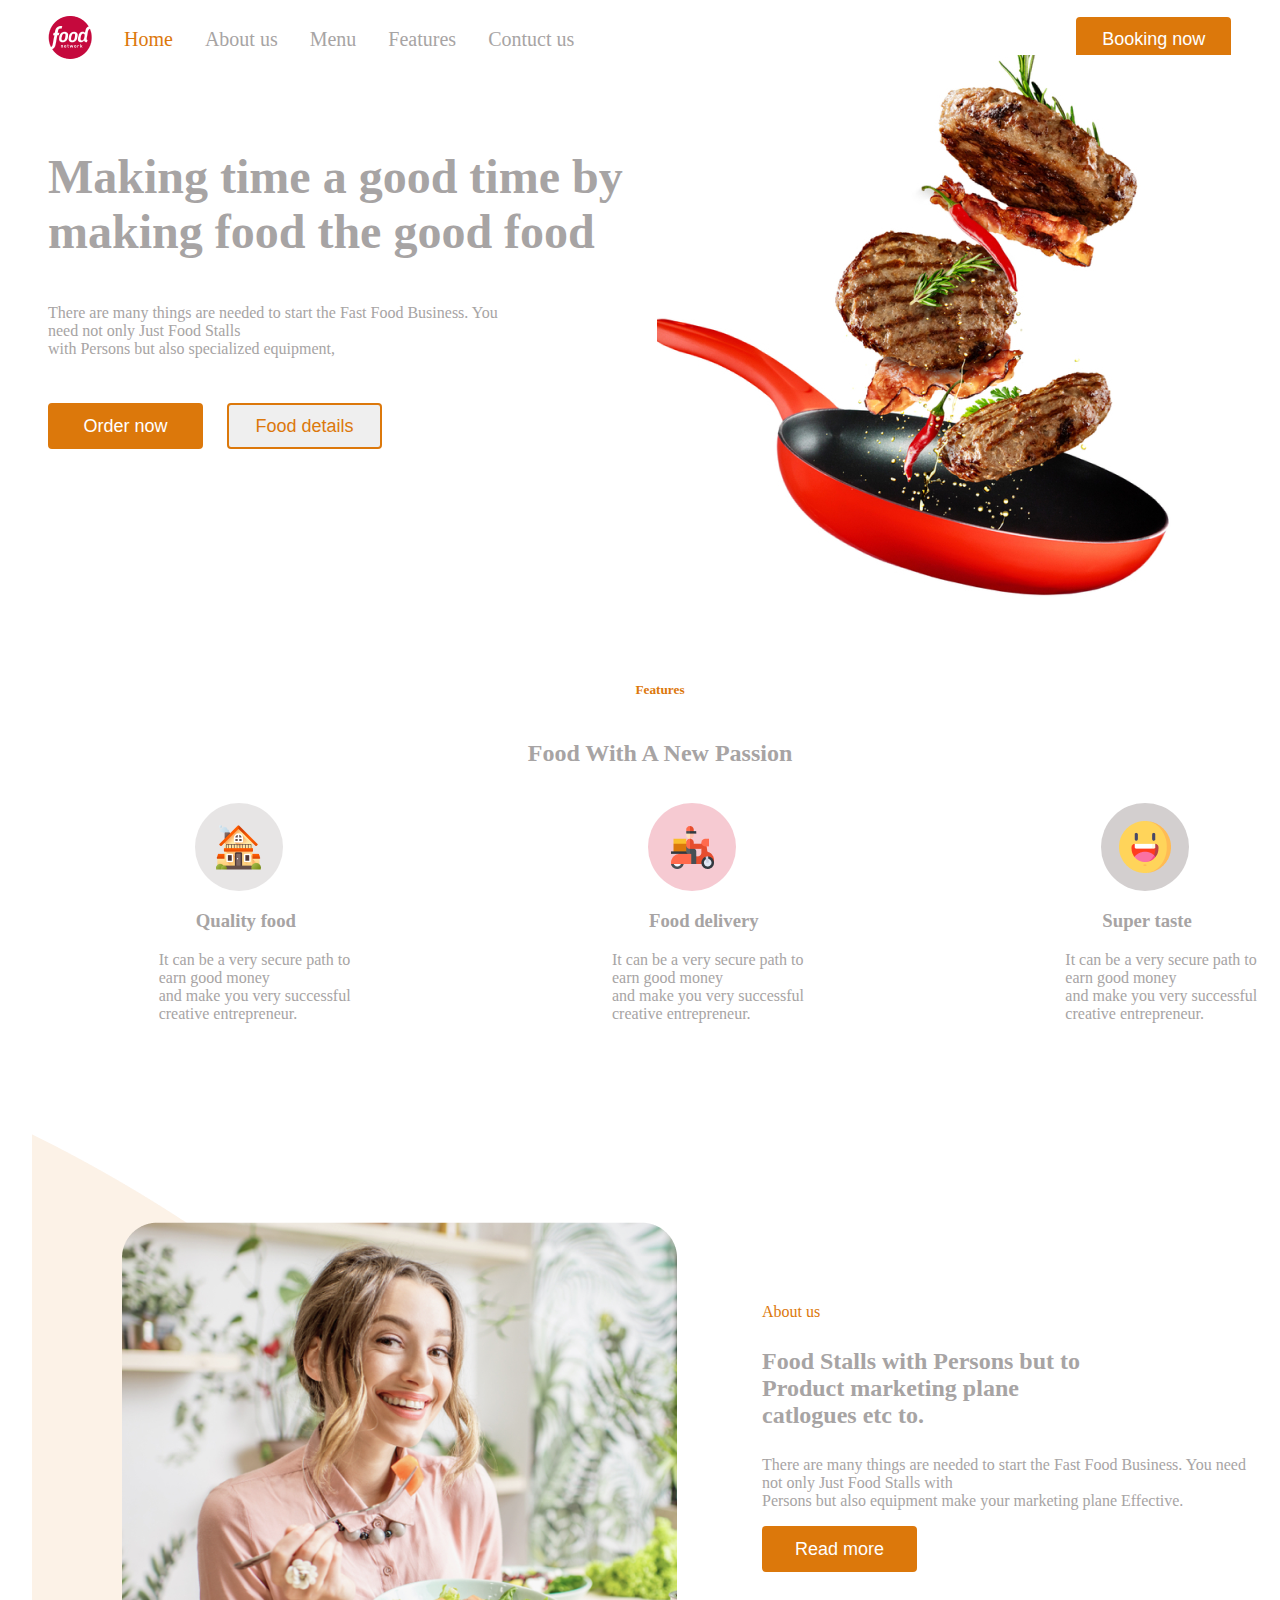
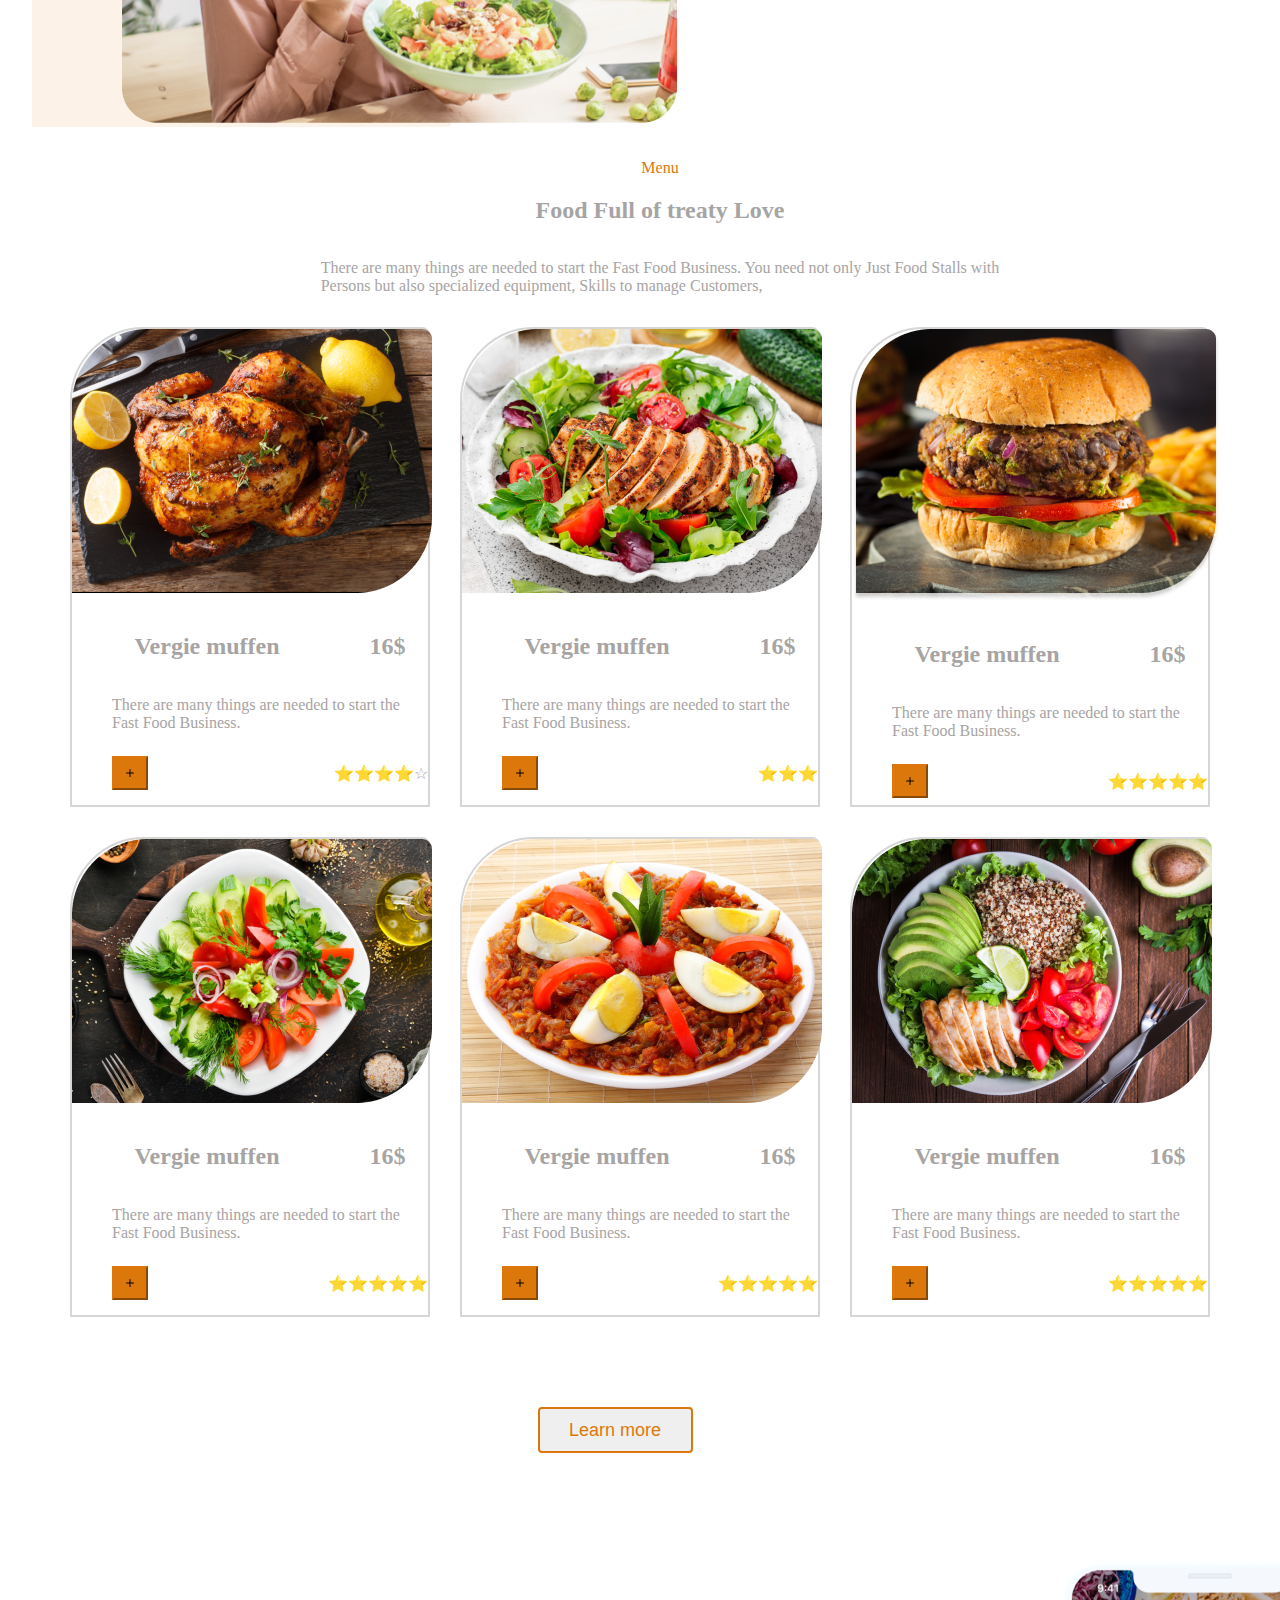
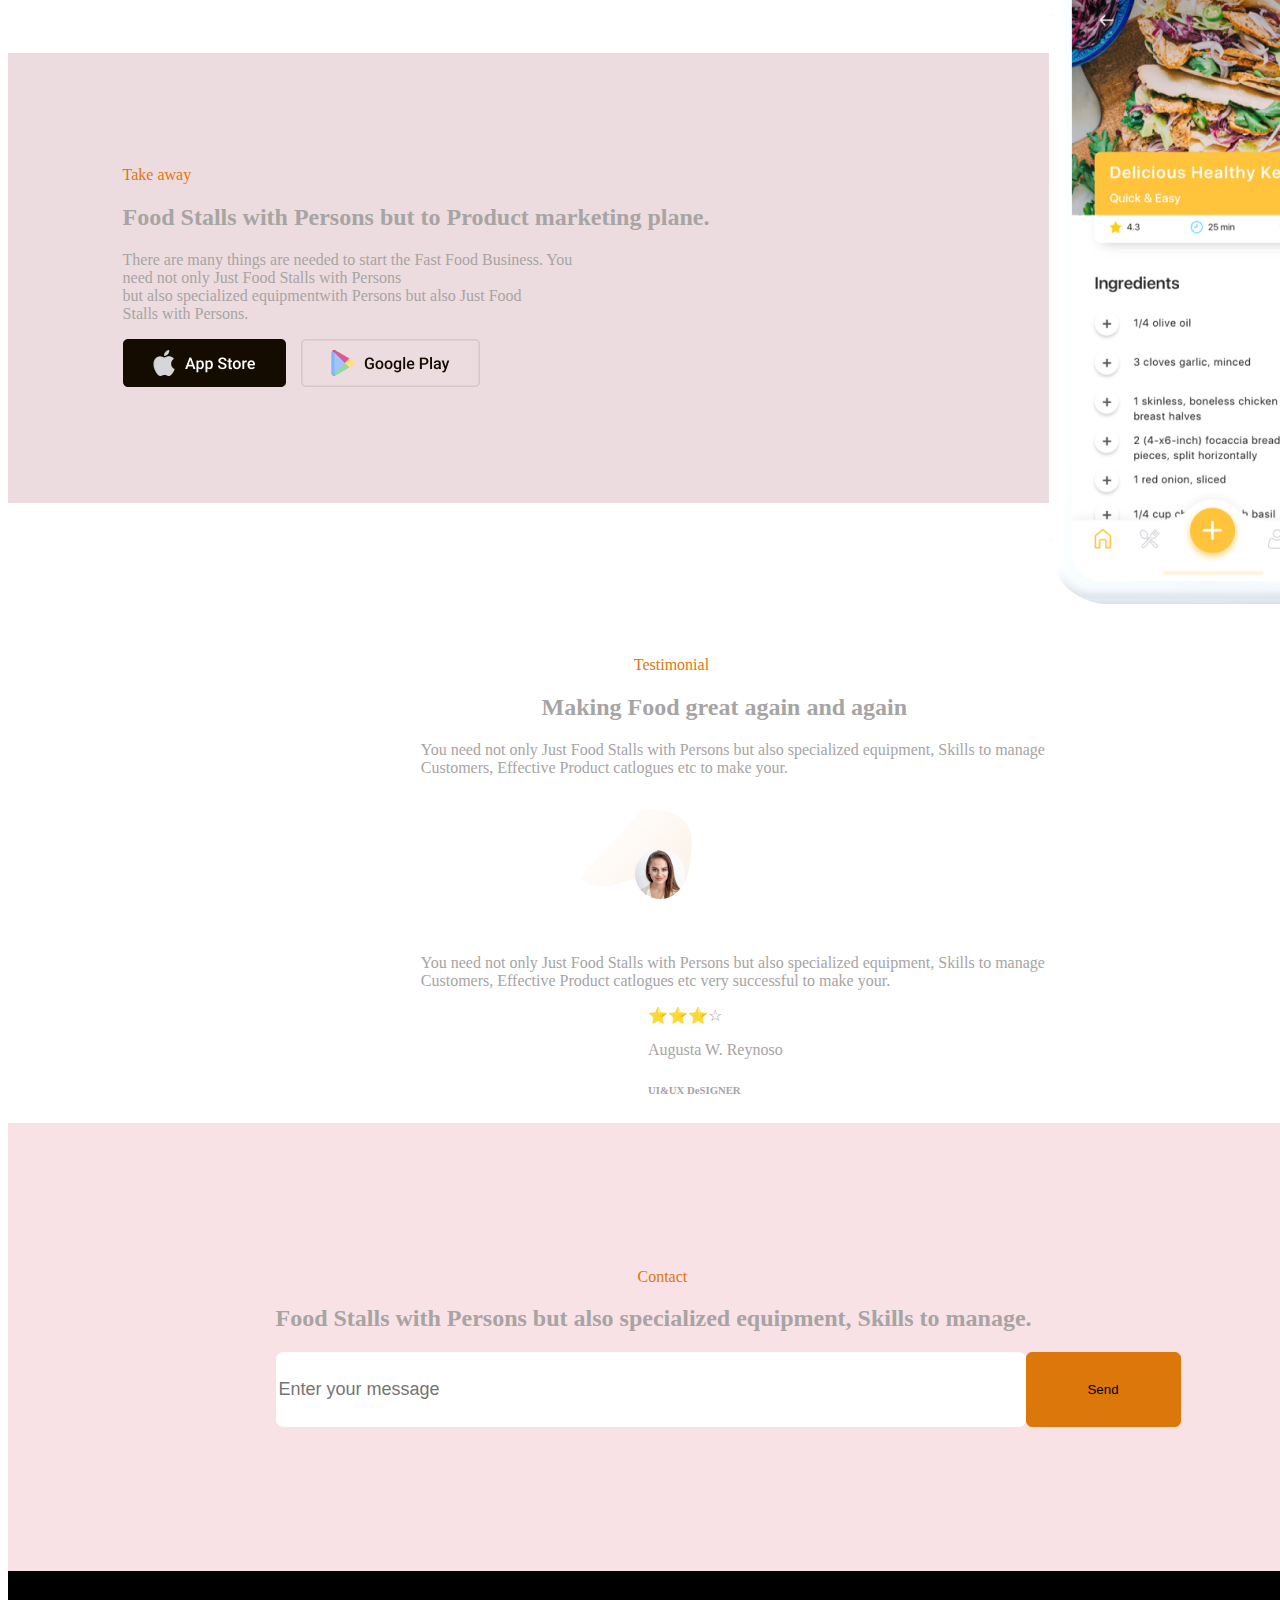
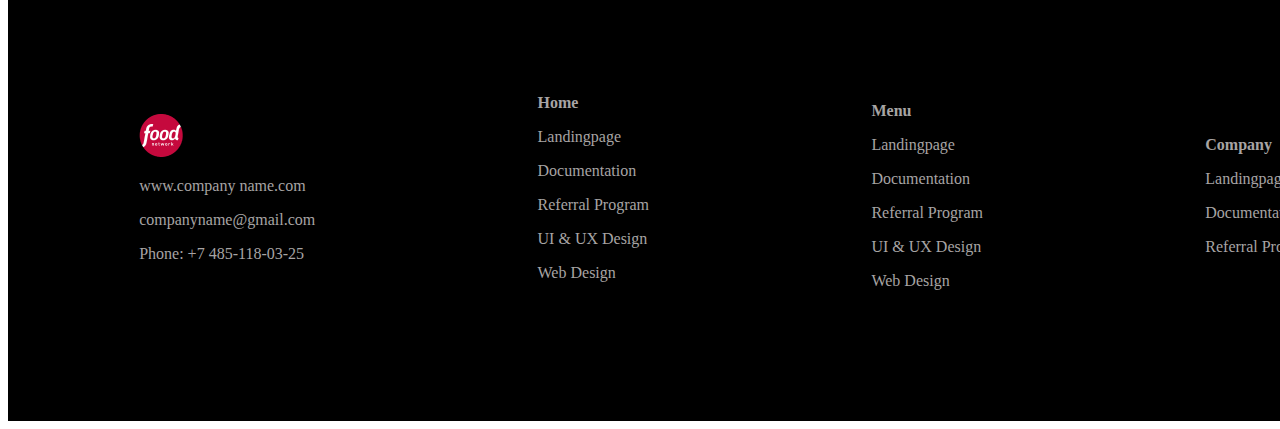
<file: index.html>
<!DOCTYPE html>
<html lang="en">
<head>
  <meta charset="UTF-8">
  <meta http-equiv="X-UA-Compatible" content="IE=edge">
  <meta name="viewport" content="width=device-width, initial-scale=1.0">
  <link rel="preconnect" href="https://fonts.googleapis.com">
<link rel="preconnect" href="https://fonts.gstatic.com" crossorigin>
<link href="https://fonts.googleapis.com/css2?family=Roboto:wght@400;500&display=swap" rel="stylesheet">
  <link rel="stylesheet" href="./style/main.css">
  <title>1-OY imtihon</title>
</head>
<body>
<header>
  <div class="container">
<nav >
  <ul class="header_list"> 
    <li><img src="./style/images/logo_food.png" alt=""></li>
    <li class="list_item1">Home</li>
    <li class="list_item">About us</li>
    <li class="list_item">  Menu</li>
    <li class="list_item">Features</li>
    <li class="list_item"> Contuct us</li>
    <button class="btn1">Booking now</button>
  </ul>
</nav>
</div>
</header>
<main>
<div class="container">

  <section class="section1">
    <div>
      <nav class=" main_top">
      <ul  class="heading_text">
        <li><h1 class="maintop_heading">Making  time  a good time by <br> making  food the good food</h1> </li>

          <li class="maintop_paragraph">  <p>There are many things are needed to start the Fast Food Business. You <br> need not only Just Food Stalls <br> with Persons but also specialized equipment,</p></li>
        </ul>
        <ul class="btns">   <li><button class="btn2">Order now</button></li> 
          <li><button class="btn3">Food details</button></li></ul>
  
    </nav></div>
    <div><img class="big_img" src="./style/images/bigimg.jpg" alt="big_img">
    </div>

</section>


<div > <ul class="section2_top"><li><h5 class="features_h5">Features</h5></li>
  <li><h2>Food With A New Passion
  </h2></li></ul></div>

<section class="section2" >

  <div class="box">

<div class="boxes1">
 </div>   <ul>
  <li><h3 class="section2_h3"> Quality food</h3></li>
  <li><p>It can be a very secure path to <br> earn good money <br> and make you very successful <br> creative entrepreneur.</p></li>
   </ul> </div>
<div class="box">
   <div class="boxes2">
     </div>
      <ul>
         <li><h3 class="section2_h3">Food delivery</h3></li>
         <li><p>It can be a very secure path to <br> earn good money <br> and make you very successful <br> creative entrepreneur. </p></li>
        </ul> </div>
 <div class="box
 "><div class="boxes3"> </div>
 <ul>
  <li>
    <h3 class="section2_h3">Super taste</h3>
  </li>
  <li>
    <p>It can be a very secure path to <br> earn good money <br> and make you very successful <br>
      creative entrepreneur.</p>
  </li>
 </ul> 
 </div>
</section>
<section>
<div class="conatainer">

  <div class="section3">
    
    <ul class="section3_img">
      <li><img class="section3img
        " src="./style/images/opaxon_img.png" alt=""></li>
    </ul>


    <ul class="section3_text">
  <li > <a href="#"> About us</a>
  </li>
  <li><h2>Food Stalls with Persons but  to <br>  Product marketing plane <br>
    catlogues etc to. </h2>
    
  </li>
  <li> <p>
    There are many things are needed to start the Fast Food Business. You need <br> not only Just Food Stalls with <br> Persons but also 
  equipment  make your marketing plane Effective.
  </p></li>
  <button class="btn4"> Read more
  </button>
    </ul></div>
  

</section>

<section class="Section4">
   <div class="container">
    <div>
<ul class="section4_top">
  <li> <a href="#"> Menu </a></li>
  <li> <h2>Food Full of treaty Love</h2></li>
  <li> <p>There are many things are needed to start the Fast Food Business. You need not only Just Food Stalls with <br> Persons but also specialized equipment, Skills to manage Customers,<br></p></li>
</ul>

    </div>

<div class="boxes">

<div class="box1"> <img class="boxes_images" src="./style/images/img1.png" alt=" Vegia muffen">
 
  <div>
    <ul class="box1_list1"> <li><h2 class="box1_list_item">Vergie muffen</h2></li>
      <li><h2>16$</h2></li>
    </ul>


     <ul class="box1_2list">
        <li><p class="box1_text">There are many things are needed to start the Fast Food Business.</p></li>
  </ul>
  <ul class="box1_last_list">
<li><button class="btn5"></button></li>
<li><p>⭐⭐⭐⭐☆</p></li>
  </ul>
  </div>
  

</div>

<div class="box2"> <img src="./style/images/img2.png" alt="salads">
   <div>
  <ul class="box2_list1"> <li><h2 class="box2_list_item">Vergie muffen</h2></li>
    <li><h2>16$</h2></li>
  </ul>


   <ul class="box2_2list">
      <li><p class="box2_text">There are many things are needed to start the Fast Food Business.</p></li>
</ul>
<ul class="box2_last_list">
<li><button class="btn6"></button></li>
<li><p>⭐⭐⭐</p></li>
</ul>
</div> </div>

<div class="box3"><img src="./style/images/img3.png" alt="burger">

  <div>
    <ul class="box3_list1"> <li><h2 class="box3_list_item">Vergie muffen</h2></li>
      <li><h2>16$</h2></li>
    </ul>
  
  
     <ul class="box3_2list">
        <li><p class="box3_text">There are many things are needed to start the Fast Food Business.</p></li>
  </ul>
  <ul class="box3_last_list">
  <li><button class="btn7"></button></li>
  <li><p>⭐⭐⭐⭐⭐</p></li>
  </ul>
  </div>
</div>

<div class="box4"> <img src="./style/images/img4.png" alt="delomico steak">

  <div>
    <ul class="box4_list1"> <li><h2 class="box4_list_item">Vergie muffen</h2></li>
      <li><h2>16$</h2></li>
    </ul>
  
  
     <ul class="box4_2list">
        <li><p class="box4_text">There are many things are needed to start the Fast Food Business.</p></li>
  </ul>
  <ul class="box4_last_list">
  <li><button class="btn8"></button></li>
  <li><p>⭐⭐⭐⭐⭐</p></li>
  </ul>
  </div>

</div>

<div class="box5"><img src="./style/images/img5.png" alt="egg masala">  

  <div>
    <ul class="box5_list1"> <li><h2 class="box5_list_item">Vergie muffen</h2></li>
      <li><h2>16$</h2></li>
    </ul>
  
  
     <ul class="box5_2list">
        <li><p class="box4_text">There are many things are needed to start the Fast Food Business.</p></li>
  </ul>
  <ul class="box5_last_list">
  <li><button class="btn9"></button></li>
  <li><p>⭐⭐⭐⭐⭐</p></li>
  </ul>
  </div>

</div>

<div class="box6"> <img src="./style/images/img6.png" alt="Peach melba dish"> 

  <div>
    <ul class="box6_list1"> <li><h2 class="box6_list_item">Vergie muffen</h2></li>
      <li><h2>16$</h2></li>
    </ul>
  
  
     <ul class="box6_2list">
        <li><p class="box4_text">There are many things are needed to start the Fast Food Business.</p></li>
  </ul>
  <ul class="box6_last_list">
  <li><button class="btn10"></button></li>
  <li><p>⭐⭐⭐⭐⭐</p></li>
  </ul>
  </div>

  

</div>

<button class="btn11"> Learn more</button>





</div>



   



   
       </div>
       
  </section>

  <section class="section8">

     <div class="box_phone">
      <div class="box_phone_text"> <ul>
        <li>
          <a href="#">Take away</a>
        </li>
        <li><h2>Food Stalls with Persons but  to  Product marketing plane. </h2></li>
        <li><p>There are many things are needed to start the Fast Food Business. You <br> need not only Just Food Stalls with Persons <br> but also specialized equipmentwith Persons but also  Just Food <br> Stalls with Persons.</p></li>
      </ul>

      <ul class="google_appstore">
        <li><img class="appstore" src="./style/images/app store.png" alt=""></li>
        <li><img class="google" src="./style/images/google.png" alt=""></li>
      </ul>
</div>
      

<img class="phone" src="./style/images/phone.png" alt="phone">


     </div>
  </section>

  <section class="section9">
<div class="testimonial">
<ul class="testimonials_list">

  <li class="heading">
    <a href="
    #"> Testimonial</a>
  </li>
<li class="testimonial_h2"><h2>Making Food great again and again</h2></li>
<li class="testimonial_p"><p>
  You need not only Just Food Stalls with Persons but also specialized equipment, Skills to manage Customers, Effective Product catlogues etc to make your.
</p></li>

<LI><img class="OPAXON" src="./style/images/opaxon2.png" alt="CUSTOMER"></LI>

<li class="testimonial_p"><p>You need not only Just Food Stalls with Persons but also specialized  equipment, Skills to manage Customers, Effective  Product catlogues etc very successful  to make your.</p></li>
<li class="stars2"><p>⭐⭐⭐☆</p></li>
<li class="reynoso"><p>Augusta W. Reynoso</p></li>
<li class="designer"><h6>UI&UX DeSIGNER</h6></li>
</ul>

</div>
  </section>
  <section  class="section12">

    <div class="container
    ">
    <ul>
      <li class="contact">
        <a href="#"> Contact</a>

      </li>
      <li><h2>Food Stalls with Persons but also specialized equipment, Skills to manage.</h2></li>
<form action="https://echo.htmlacademy.ru/" method="post">
 
  <input class="input1" type="text"
  name="message"
 placeholder="Enter your message" >
 <button class="btnlast" type="submit">Send

 </button>
</form>

    </ul>

    </div>
  </section>



 

</div>

</main>

<footer> 
  <div class="container">
    <div class="lastbox"> 
<ul>
  <img src="./style/images/logo_food.png" alt="logo_food">
  <li><p>www.company name.com</p></li>
  <li><p>companyname@gmail.com</p></li>
  <li><p>Phone: +7 485-118-03-25</p></li>
</ul>

<ul>
  <li><strong>Home</strong></li>
  <li><p>Landingpage</p></li>
  <li><p>Documentation</p></li>
  <li><p>Referral Program</p></li>
  <li><p>UI & UX Design</p></li>
  <li><p>Web Design</p></li>
</ul>
<ul>
  <li> <p><strong>Menu</strong></p></li>
  <li> <p>Landingpage</p></li>
  <li> <p>Documentation</p></li>
  <li> <p>Referral Program</p></li>
  <li> <p>UI & UX Design</p></li>
  <li><p>Web Design</p></li>
</ul>
<ul>
  <li> <p><strong>Company</strong></p></li>
  <li> <p>Landingpage</p></li>
  <li> <p>Documentation</p></li>
  <li> <p>Referral Program</p></li>
  
</ul>
</div>
</div>
</footer>
</body>
<html
</file>
<file: style/main.css>
*{ box-sizing: border-box; font-family: 'Philosopher' sans-serif;font-family:'Roboto'sans-serif;}
ul,ol{ list-style-type: none;}
a{ text-decoration:none ;color: #DC780B;}
.container{ max-width: 1360px;
height: auto;
margin: 0 auto;
padding: 20px auto;}

.header_list{ display: flex; align-items: center; gap: 32px}
.list_item{ font-size: 20px
  ;}
  .list_item1{ color: #DC780B;font-size: 20px;}
  .btn1{ margin-left: 470px; width: 155px;
    height: 46px;
    left: 1135px;
    top: 30px;
    border-radius: 4px;background-color:#DC780B; border: #DC780B 2px solid; color: white; font-size: 18px;}
  .btns{display: flex; gap: 24px;margin-top: 17px;}
  .heading_text{ margin-top: 70px;}
   .btn2{  width: 155px;
    height: 46px;
    left: 1135px;
    top: 30px;
    border-radius: 4px;background-color:#DC780B; border: #DC780B 2px solid; color: white; font-size: 18px}

  .maintop_heading{ margin-top: 45px; font-size: 48px;}
.maintop_paragraph{ margin-top: 45px;}
.btns{ margin-top: 45px;font-size: 16px;}
   .btn3{  width: 155px;
    height: 46px;
    left: 1135px;
    top: 30px;
    border-radius: 4px;
     border: #DC780B 2px solid; color: #DC780B; font-size: 18px}
     .section1{ display:flex;}
     .big_img{ position: relative; left: 34px;
    bottom: 24px;}

.section2{  width: 1360px; height: auto; display: flex; align-items: center; justify-content: center; justify-content: space-around;}

.boxes1{ width: 88px; height: 88px; border-radius: 50%; background-color: rgb(231, 229, 229);background-image:url(./images/house.png);background-repeat: no-repeat; background-position-x: center; background-position-y: center; margin-left: 76px;}

.boxes2{ width: 88px; height: 88px; border-radius: 50%; background-color: rgb(246, 202, 210); background-image:url(./images/delivery.png); background-repeat: no-repeat; background-position-x: center; background-position-y: center;margin-left: 76px;}

.boxes3{width: 88px;height: 88px; border-radius: 50%; background-color: rgb(211, 207, 207)
  ; background-image: url(./images/smile.png);background-repeat: no-repeat; background-position-x: center; background-position-y: center; margin-left: 76px;}
  .section2_h3{ margin-left: 37px;}  
.section2_top{ display: flex; justify-content: center; align-items: center;flex-direction: column; } 
.features_h5{ color: #DC780B;}
.btn4{ width: 155px;
  height: 46px;
  left: 1135px;
  top: 30px;
  border-radius: 4px;background-color:#DC780B; border: #DC780B 2px solid; color: white; font-size: 18px}
  .section3{  position: relative ; left: 24px;}
  .section3{ display: flex; align-items: center; margin-top: 67px;}
  .section3_img{ background-image: url(./images/background_img1.png); background-repeat: no-repeat; }
  .section3img
  { margin-left: 50px; margin-top:  100px;}
  .section3_text{ margin-left: 45px;}
  .section3_text li{ margin-top: 27px;}
  .section4_top{ display: flex; align-items: center; justify-content: center; flex-direction: column;}

.boxes{ display: flex; flex-wrap: wrap;justify-content: center; gap: 30px 30px
  ;}
  .box1 { border: 2px solid rgb(215, 214, 214) ;width: 360px;
height: 480px  ; border-top-left-radius: 74px; border-top-right-radius: 8px;  }
.box1_list1{ display: flex; justify-content: space-around;}
.box1_list_item{ margin-right: 45px; }

.box1_last_list{ display: flex; align-items: center; justify-content: space-between; margin-bottom: 24px;}
.btn5{ background-image: url(./images/plus.svg); background-repeat: no-repeat;
  background-position-y: center;
 background-position-x: center
 ;background-color:#DC780B; margin-right: 85px; border-color: #DC780B; width: 36px;
 height: 34px;}

  .box2 { border: 2px solid rgb(215, 214, 214) ;width: 360px;
height: 480px   ; border-top-left-radius: 74px; border-top-right-radius: 8px; }

.box2_list1{ display: flex; justify-content: space-around;}
.box2_list_item{ margin-right: 45px; }

.box2_last_list{ display: flex; align-items: center; justify-content: space-between; margin-bottom: 24px;}
.btn6{ background-image: url(./images/plus.svg); background-repeat: no-repeat;
  background-position-y: center;
 background-position-x: center
 ;background-color:#DC780B; margin-right: 85px; border-color: #DC780B; width: 36px;
 height: 34px;}

  .box3 { border: 2px solid rgb(215, 214, 214) ;width: 360px;
height: 480px  ; border-top-left-radius: 74px; border-top-right-radius: 8px;  } 

.box3_list1{ display: flex; justify-content: space-around;}
.box3_list_item{ margin-right: 45px; }

.box3_last_list{ display: flex; align-items: center; justify-content: space-between; margin-bottom: 24px;}
.btn7{ background-image: url(./images/plus.svg); background-repeat: no-repeat;
  background-position-y: center;
 background-position-x: center
 ;background-color:#DC780B; margin-right: 85px; border-color: #DC780B; width: 36px;
 height: 34px;}

  .box4 { border: 2px solid rgb(215, 214, 214) ;width: 360px;
height: 480px  ; border-top-left-radius: 74px; border-top-right-radius: 8px; }

.box4_list1{ display: flex; justify-content: space-around;}
.box4_list_item{ margin-right: 45px; }

.box4_last_list{ display: flex; align-items: center; justify-content: space-between; margin-bottom: 24px;}
.btn8{ background-image: url(./images/plus.svg); background-repeat: no-repeat;
  background-position-y: center;
 background-position-x: center
 ;background-color:#DC780B; margin-right: 85px; border-color: #DC780B; width: 36px;
 height: 34px;}
  .box5 { border: 2px solid rgb(215, 214, 214) ;width: 360px;
height: 480px  ; border-top-left-radius: 74px; border-top-right-radius: 8px; }

.box5_list1{ display: flex; justify-content: space-around;}
.box5_list_item{ margin-right: 45px; }

.box5_last_list{ display: flex; align-items: center; justify-content: space-between; margin-bottom: 24px;}
.btn9{ background-image: url(./images/plus.svg); background-repeat: no-repeat;
  background-position-y: center;
 background-position-x: center
 ;background-color:#DC780B; margin-right: 85px; border-color: #DC780B; width: 36px;
 height: 34px;}

  .box6 { border: 2px solid rgb(215, 214, 214) ;width: 360px;
height: 480px  ; border-top-left-radius: 74px; border-top-right-radius: 8px; } 
.box6_list1{ display: flex; justify-content: space-around;}
.box6_list_item{ margin-right: 45px; }

.box6_last_list{ display: flex; align-items: center; justify-content: space-between; margin-bottom: 24px;}
.btn10{ background-image: url(./images/plus.svg); background-repeat: no-repeat;
  background-position-y: center;
 background-position-x: center
 ;background-color:#DC780B; margin-right: 85px; border-color: #DC780B; width: 36px;
 height: 34px;}

 .btn11{width: 155px;
  height: 46px;
  border-radius: 4px;
   border: #DC780B 2px solid; color: #DC780B; font-size: 18px; margin-right: 50px; margin-top: 60px;}
.section8{ width: 1440px; height: 600px;}
   .box_phone{ width: 1440px; height: 450px; background-color: rgb(237, 220, 223); margin-top: 200px; display: flex; align-items: center; justify-content: center;}
   .phone{ margin-left: 340px;}
  .google_appstore{ display: flex; gap: 15px
    ;}
    .section9{ width: 750px; height: 470px; margin-left: 25%; display: flex;align-items: center;}
    .testimonial{ display: flex; justify-content: center; }
  .heading{ margin-left: 38%;}
    .testimonial_h2 { margin-left: 25%;}
    .testimonial_p { margin-left: 8%;}
    .OPAXON { margin-left: 30%;}
    .stars2 { margin-left: 40%;}
    .reynoso { margin-left: 40%;}
    .designer { margin-left:40%;}
  
    .section12{width:1400px;height: 448px; background-color: rgb(248, 226, 230); display: flex;  justify-content: center; align-items: center;}
    
.input1{ width: 750px; height: 75px; font-size: 18px; border-radius: 7px; border: 1px solid white;}
  .btnlast{ width: 155px; height: 75
    ; background-color: #DC780B; border-radius: 6px; border: #DC780B 1px solid;}
    form{ display: flex;}
   
.contact{ margin-left: 40%;}

.lastbox{ width: 1400px; height: 450px; background-color: black;display: flex; align-items: center; justify-content: space-around}
 
ul li{ color: rgb(167, 164, 164); }
</file>
